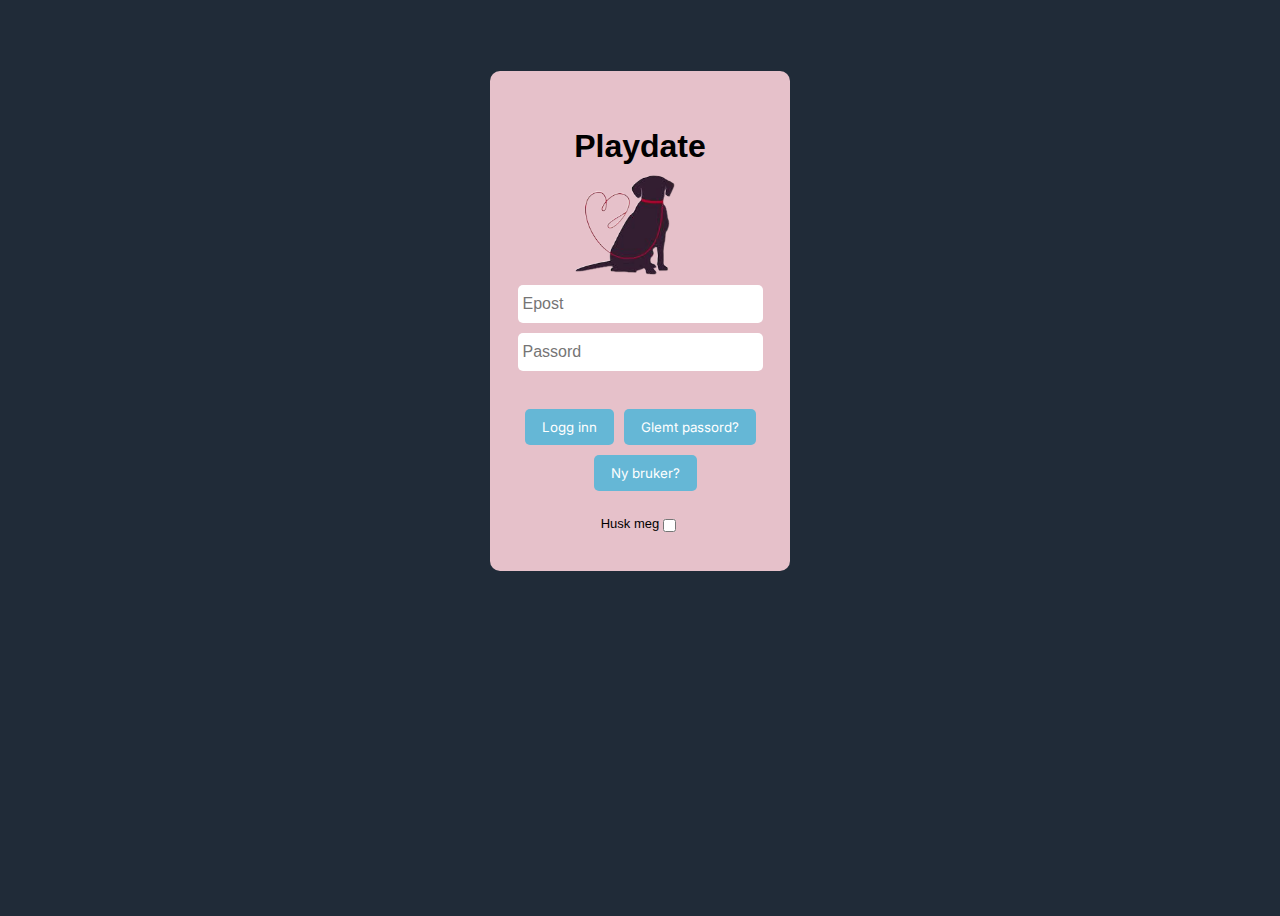
<file: index.html>
<!DOCTYPE html>
<html lang="en">

<head>
    <meta charset="UTF-8">
    <meta name="viewport" content="width=device-width, initial-scale=1.0">
    <title>Playdate</title>
</head>
<!----------------- Modell ----------------------------------------------------------------------------------------------------------------------------->
<script src="Script/module.js"></script>

<!----------------Mainpage ----------------------------------------------------------------------------------------------------------------------------->
<script src="Script/mainpage/mainPageView.js"></script>
<script src="Script/mainpage/mainPageController.js"></script>
<link rel="stylesheet" href="css/main-page.css">

<!---------------- Login ------------------------------------------------------------------------------------------------------------------------------->
<script src="Script/login/loginView.js"></script>
<script src="Script/login/loginController.js"></script>
<link rel="stylesheet" href="css/login.css">

<!--------------- Create user -------------------------------------------------------------------------------------------------------------------------->
<script src="Script/createuser/createUserView.js"></script>
<script src="Script/createuser/createUserController.js"></script>
<link rel="stylesheet" href="css/create-user.css">

<!--------------- Create pet --------------------------------------------------------------------------------------------------------------------------->
<script src="Script/createpet/createPetView.js"></script>
<script src="Script/createpet/createPetController.js"></script>
<link rel="stylesheet" href="css/create-pet.css">

<!--------------- Edit user ---------------------------------------------------------------------------------------------------------------------------->
<script src="Script/edituser/editUserView.js"></script>
<script src="Script/edituser/editUserController.js"></script>
<link rel="stylesheet" href="css/edit-user.css">

<!--------------- Chat page ---------------------------------------------------------------------------------------------------------------------------->
<script src="Script/chat/chatView.js"></script>
<script src="Script/chat/chatController.js"></script>
<link rel="stylesheet" href="css/chatpage.css">

<!--------------- Feedback page ------------------------------------------------------------------------------------------------------------------------->
<script src="Script/feedback/feedbackView.js"></script>
<script src="Script/feedback/feedbackController.js"></script>
<link rel="stylesheet" href="fontawesome/css/all.css">
<link rel="stylesheet" href="css/feedback-page.css">

<!------------- Forgot Password page -------------------------------------------------------------------------------------------------------------------->
<script src="Script/forgottenpassword/forgotPasswordView.js"></script>
<script src="Script/forgottenpassword/forgotPasswordController.js"></script>
<link rel="stylesheet" href="css/forgot-password.css">

<!------------------- Inter ----------------------------------------------------------------------------------------------------------------------------->
<link href="https://fonts.googleapis.com/css?family=Inter" rel="stylesheet" />

<body id="mainBody" class="barkmode-background">
    <div id="app"></div>
</body>
<script>
    updateViewLogin();
    function updateView(pageFunction) {
        console.log(model.app.currentUser);
        eval(pageFunction + '()');
    };
</script>

</html>
</file>
<file: css/main-page.css>
/* Blå #65B7D6;, Rosa #e6c1ca;*/
@media only screen and (min-width: 768px) and (max-width: 2560px) {
    #mainBody {
        background-color: rgb(32, 43, 56);
    }

    #app {
        background-color: rgb(32, 43, 56);
    }

    #page {
        display: grid;
        width: 100%;
        height: 100%;
        grid-template-areas:
            "head head head"
            "nav arw main"
            "nav arw main"
        ;
        grid-template-rows: 8% 1fr 2.56%;
        grid-template-columns: 9% 1% 90%;
        background-color: rgb(32, 43, 56);
    }

    #page>article {
        height: 100%;
        grid-area: arw;
        margin-top: 25px;
    }

    #page>header {
        grid-area: head;
        display: flex;
        justify-content: space-between;
        align-items: center;
        background-color: rgb(65, 173, 255);
        color: white;
    }

    #name-header {
        font-size: 25px;
    }

    /* User profile styles */
    #user-profile {
        display: flex;
        align-items: center;
        cursor: pointer;
        height: 100%;
    }

    #profile-picture-box {
        height: 100%;
    }

    .user-profile-dropdown {
        display: none;
        position: absolute;
        background-color: hsl(171, 100%, 41%);
        color: white;
        padding: 10px;
        right: 5px;
        width: 150px;
        text-decoration: none;
        font-family: "Arial";
        border-radius: 0 0 5px 5px;
    }

    /* Settings dropdown */
    .settings-dropdown {
        display: none;
        padding-left: 20px;
        margin-top: 10px;
        color: white;
    }

    .show-hide-dropdown {
        display: block;
    }

    #user-profile-dropdown a {
        color: white;
        text-decoration: none;
    }

    .user-profile-dropdown div {
        margin-bottom: 10px;
        cursor: pointer;
    }

    #settings-dropdown a {
        color: black;
        text-decoration: none;
    }

    #page>nav {
        grid-area: nav;
        height: 100%;
        background-color: rgb(32, 43, 56);
        margin-top: 25px;
    }

    #page>main {
        grid: main;
        height: 100%;
        background-color: rgb(32, 43, 56);
    }

    #petcategories {
        height: 13.6%;
        display: flex;
        justify-content: center;
        align-items: center;
        background-color: rgb(65, 173, 255);
        color: white;
        font-size: xx-large;
        cursor: pointer;
        border-radius: 5%;
        border: 1px solid black;
    }

    #arrow {
        position: relative;
        border-top: 82px solid transparent; /*DO NOT TOUCH!!!!*/ 
        border-bottom: 75px solid transparent;
        border-left: 30px solid rgb(65, 173, 255);
        border-radius: 15%;
        margin-top: 0;
        user-select: none;
    }

    .hidden {
        visibility: hidden;
    }

    #main-Logo {
        height: 100%;
    }

    #users {
        display: grid;
        grid-template-columns: 33.3% 33.3% 33.3%;
    }

    #fakeusers {
        height: 80%;
        width: 65%;
        margin: 7% 4% 0 20%;
        display: flex;
        flex-direction: column;
        align-items: center;
        border-radius: 2%;
        box-shadow: 1px -1px 40px 5px rgba(0, 0, 0, 0.40);
        -webkit-box-shadow: 1px -1px 40px 5px rgba(0, 0, 0, 0.40);
        -moz-box-shadow: 1px -1px 40px 5px rgba(0, 0, 0, 0.40);
        background-color: hsl(0, 0%, 96%);
        font-size: small;
        padding-bottom: 2%;
        font-family: "Arial";
    }

    #fakeusers:nth-last-child(-n+3) {
        margin-top: 0;
        padding-bottom: 6%;
    }

    #profile-picture {
        height: 5vw;
        border-radius: 100%;
    }

    #petprofile-picture {
        height: 13vw;
        width: 10vw;
        margin-top: 8%;
        border-radius: 5%;
    }

    #owner-profilepicture {
        height: 4vw;
        width: 4.2vw;
        border-radius: 50%;
    }

    #owner {
        position: relative;
        left: -35%;
        top: -1%;
    }

    #chatbutton {
        position: relative;
        top: -11%;
    }

    hr {
        width: 20%;
        color: black;
    }

    #users a {
        text-decoration: none;
        color: black;
    }

    #sendChatBtn {
        background-color: #65B7D6;
        border: none;
        color: black;
        border-radius: 5%;
    }

    /* Toggle switch styles */
    .toggle-container {
        display: inline-block;
        width: 40px;
        height: 20px;
        border-radius: 10px;
        background-color: #ccc;
        position: relative;
        margin-left: 5px;
    }

    .toggle-input {
        display: none;
    }

    .toggle-slider {
        width: 20px;
        height: 20px;
        border-radius: 50%;
        background-color: #fff;
        position: absolute;
        top: 0;
        left: 0;
        transition: 0.4s;
    }

    .toggle-input:checked+.toggle-container .toggle-slider {
        left: 20px;
    }

    .barkmode-box {
        display: flex;
        align-items: center;
    }
}

/* ---------------------------------------------------------------------------------------------------------------------------------------------- */

/* Laptop-Skjerm */
@media only screen and (min-width: 768px) and (max-width: 1290px) {

    /* User profile styles */
    .user-profile-dropdown {
        top: 86px;
        left: 1087px;
    }

    #page>nav {
        height: 70%;
    }

    #petcategories {
        font-size: large;
        cursor: pointer;
    }

    #fakeusers:nth-last-child(-n+3) {
        padding-bottom: 4%;
    }

    #arrow {
        border-top: 43.9px solid transparent;
        border-bottom: 43px solid transparent;
        border-left: 20px solid rgb(65, 173, 255);;
        border-radius: 10%;
    }

    #petprofile-picture {
        height: 10vw;
        width: 7vw;
        margin: 3%;
        margin-top: 30%;
    }

    #owner-profilepicture {
        height: 3vw;
        width: 3.1vw;
        border-radius: 50%;
        margin-top: 10px;
    }

    #owner {
        position: relative;
        padding: 3%;
    }

    #chatbutton {
        padding: -3%;
    }

    #sendChatBtn {
        position: relative;
        bottom: 7px;
    }
}
</file>
<file: css/login.css>
/* Blå #65B7D6, Rosa #e6c1ca;*/
#mainBody {
    background-color: rgb(32, 43, 56);
}

#loginBody {
    display: flex;
    height: 100vh;
    justify-content: center;
    background-color: rgb(32, 43, 56);
    font-family: "Arial";
    margin: 0;
}

.create-pet-frame {
    padding: 20px 20px 30px 20px;
    margin-top: 100px;
    width: 700px;
    display: flex;
    flex-direction: column;
    align-items: center;
    border-radius: 1%;
}

#loginPage {
    display: flex;
    align-items: center;
    justify-content: center;
    flex-direction: column;
    background-color: #e6c1ca;
    border-radius: 10px;
    margin: 5%;
    width: 300px;
    height: 500px;
}

#heading {
    text-align: center;
    justify-content: center;
    width: 500px;
    margin-bottom: 10px;
}

.logo {
    width: 100px;
    height: 100px;
    margin-right: 30px;
}

#inputDiv {
    width: 240px;
    height: 10px;
    margin-top: 10px;
    font-size: 16px;
    padding: 14px 0 14px 5px;
    border: none;
    border-radius: 5px;
}

#inputDiv:focus {
    outline: none;
}

.loginButtonsBox {
    display: flex;
}

.loginBtn,
.newUserBtn,
.loginButtonForgotPass {
    margin-top: 20px;
    padding: 10px 17px;
    border: none;
    border-radius: 5px;
    color: white;
    background-color: #65B7D6;
    font-family: 'Inter';
}

.loginBtn {
    margin-right: 10px;
}

.newUserBtn {
    margin-left: 10px;
    margin-top: 10px;
}

.forgot-password-box {
    text-align: center;
}

.remember-me-box {
    margin-top: 25px;
    font-size: 13px;
    display: flex;
}
</file>
<file: css/create-user.css>
/* Blå #65B7D6, Rosa #e6c1ca;*/

#createUserBody{
    display: flex;
    justify-content: center;
    
}
#backbox {
    margin-top: 2%;
    border-radius: 2%;
    width: 530px;
    display: flex;
    flex-direction: column;
    align-items: center;
    box-shadow: 1px -1px 40px 5px rgba(0,0,0,0.33);
    -webkit-box-shadow: 1px -1px 40px 5px rgba(0,0,0,0.33);
    -moz-box-shadow: 1px -1px 40px 5px rgba(0,0,0,0.33);
    background-color: #e6c1ca;
    padding-bottom: 40px;
}

#logo-header-box {
    width: 90%;
    margin-top: 20px;
    display: flex;
}

#logo-box {
    width: 34%;
}

#logo {
    width: 25%;
}

.header-create-user {
    font-size: 27px;
    margin: 0;
    margin-top: 7%;
}

#profilepic {
    width: 100px;
    height: 100px;
    margin: 1%;
}

.wrongInput {
  color: red;
}
#userData {
    display: flex;
    flex-direction: column;
    align-items: center;
    margin: 5px;
}


input[type="text"], input[type="date"], input[type="password"]{
    height: 20px;
    width: 200px;
    border: none;
    border-radius: 2px;
    padding: 8px 0 8px 8px;
}


hr {
    width: 250px;
    color: black;
}

.Topline {
    display: flex;
    flex-direction: row;
}

a {
    color: inherit;
    text-decoration: none;
    cursor: pointer;
}

input[type="file"] {
    height: 24px;
    width: 150px;
}

button {
    cursor: pointer;
    border: none;
    padding: 8px 15px;
    border-radius: 5px;
    background-color: rgb(65, 173, 255);
    color: white;
    font-family: "Arial";
}

input[type="email"] {
    border: none;
    border-radius: 2px;
    padding: 3px 0 3px 8px;
}
</file>
<file: css/create-pet.css>
/* Blå #65B7D6, Rosa #e6c1ca;*/

#create-pet-background {
    display: flex;
    justify-content: center;
    align-items: center;
}

.create-pet-frame {
    box-shadow: 1px -1px 40px 5px rgba(0, 0, 0, 0.33);
    -webkit-box-shadow: 1px -1px 40px 5px rgba(0, 0, 0, 0.33);
    -moz-box-shadow: 1px -1px 40px 5px rgba(0, 0, 0, 0.33);
    padding: 20px 20px 30px 20px;
    margin-top: -0px;
    display: flex;
    flex-direction: column;
    align-items: center;
    border-radius: 1%;
    background-color: #e6c1ca;
}

.upload-image-btn {
    width: 35px;
    cursor: pointer;
}

.pet-image {
    padding: 7px;
}

.pet-input {
    width: 200px;
    margin-top: 10px;
}

input[type="number"] {
    padding: 8px 0 8px 8px;
}

.pet-input:focus {
    outline: none;
}

hr {
    width: 200px;
}

/* create-pet-bottom-box styles */
.create-pet-bottom-box {
    display: flex;
    justify-content: space-between;
    align-items: center;
    width: 100%;
}

.create-pet-btn-box {
    margin-left: 48px;
}

.pet-button {
    height: 35px;
    cursor: pointer;
}

.main-page-link {
    text-decoration: none;
    color: black;
}

.pet-logo {
    width: 90px;
    text-align: end;
}

.wrongInput {
    margin-top: 4px;
    color: red;
}
</file>
<file: css/edit-user.css>
/* Blå #65B7D6, Rosa #e6c1ca;*/
@media only screen and (min-width: 768px) and (max-width: 2560px) {
    #editpage {
        height: 650px;
        width: 800px;
        border-radius: 15px 15px 0 0;
        display: flex;
        flex-direction: row;
        justify-content: center;
        padding-top: 2%;
        background-color: #e6c1ca;
        margin-top: 2%;
    }
    
    #user {
        display: flex;
        align-items: center;
        flex-direction: column;
        height: 600px;
        width: 600px;
    
    }
    
    #pet {
        display: flex;
        align-items: center;
        flex-direction: column;
        height: 600px;
        width: 600px;
    }
    
    #userpic {
        height: 300px;
        width: 300px;
        border-radius: 2%;
        position: relative;
    }
    
    #petpic {
        height: 300px;
        width: 250px;
        border-radius: 2%;
        position: relative;
    }
    
    input[type="text"],
    input[type="number"] {
        height: 15px;
        width: 150px;
    }
    
    #changeimg {
        margin-bottom: 5%;
    }
    
    #changepetimg {
        margin-bottom: 5%;
    }
    
    #edituser {
        display: flex;
        flex-direction: column;
        font-size: x-large;
    }
    
    #editpet {
        display: flex;
        flex-direction: column;
        font-size: x-large;
    }
    
    a {
        text-decoration: none;
        color: black;
    }
    
    #userinput {
        height: 500px;
    }
    
    hr {
        width: 175px;
    }
    
    #mainline {
        width: 300px;
    }
    
    #box {
        display: flex;
        justify-content: center;
    }
    
    .arrow {
        border: solid;
        border-width: 0 3px 3px 0;
        display: inline-block;
        padding: 3px;
    }
    
    .left {
        transform: rotate(135deg);
        -webkit-transform: rotate(135deg);
    }
    
    .editUserHeightBtn{
        height: 35px;
    }
    
    .saveChangesAndAddAnimals {
        text-align: center;
        height: 35px;
    }
    
    .back-button {
        margin-top: 1%;
        text-align: center;
    }
    
    #allbuttons {
        background-color: #e6c1ca;
        width: 800px;
        margin: auto;
        padding-bottom: 2%;
        border-radius: 0 0 15px 15px;
    }
}

@media only screen and (min-width: 768px) and (max-width: 1290px) {
    #editpage {
        height: 570px;
        width: 700px;
    }
    #allbuttons {
        width: 700px;
    }
    #petpic {
        height: 200px;
        width: 150px;
    }
    #userpic {
        height: 200px;
        width: 200px;
    }
}
</file>
<file: css/chatpage.css>
/* Blå #65B7D6, Rosa #e6c1ca;*/

#sendMessage {
    position: fixed;
    bottom: 0;
    left: 0;
    width: 100%;
    /* Additional styles for your sendMessage div go here */
    text-align: center; /* Center align the content horizontally */
    margin: 20px; /* Add some margin for spacing */
}

#chatinput {
    padding: 10px;
    width: 70%; /* Adjust the width as needed */
    border: 1px solid #ccc; /* Add a border for input */
    border-radius: 5px; /* Add rounded corners */
}

#sendButton, #backButton {
    padding: 10px 20px;
    background-color: #3498db; /* Button background color */
    color: #fff; /* Button text color */
    border: none;
    border-radius: 5px; /* Add rounded corners */
    cursor: pointer;
    margin-left: 10px; /* Add some spacing between input and button */
}
#userchats {
    display: flex;
    flex-direction: column;
    align-items: flex-;
    padding: 10px;
    border-radius: 5px;
    margin: 0px; /* Add margin for spacing */
}

.user-chat {
    padding: 10px;
    border: 1px solid white;
    text-align: center;
    width: 250px;
    height: 300px;
    background-color: rgb(32, 43, 56);
    color: white;
}
#messageFrame {
    color: white;
    background-color: rgb(10, 74, 193);
    border-radius: 1px;
    padding: 10px;
    border-radius: 10px;
    display: inline-block;
    position: fixed;
    bottom: 90px;
    right: 0;
    margin: 10px;
}

#chatbox {
    display: flex;
    flex-direction: row;
    border: 1px solid black;
}
#chatoutput {
    display: flex;
    flex-direction: column;
    width: 100%;
    color: white;
}
#botreply {
    background-color: lightblue;
    color: black;
}

#loginErrorMessage {
    color: red;
}
</file>
<file: css/feedback-page.css>
/* Blå #65B7D6, Rosa #e6c1ca;*/

@media only screen and (min-width: 768px) and (max-width: 2560px) {
    .feedbackBody {
        margin: 0;
        box-sizing: border-box;
        display: flex;
        justify-content: center;
        margin-top: 7%;
    }
    
    /* Box styles */
    .box {
        width: 500px;
        background-color: #e6c1ca;
        border-radius: 15px 15px 15px 15px;
    }
    
    /* Header styles */
    .feedback-header {
        margin: 5% 0 0 25px;
        display: flex;
        align-items: center;
    }
    
    .feedback-header .logo {
        width: 60px;
        height: 60px;
    }
    
    /* Main styles */
    .feedback-main {
        display: flex;
        flex-direction: column;
        align-items: center;
        background-color: #e6c1ca;
        padding-bottom: 8%;
        border-radius: 0 0 15px 15px;
    }
    
    .feedbackInput {
        width: 200px;
        margin-top: 10px;
        padding: 2.5px 0 2.5px 0;
    }
    
    input[type="email"] {
        padding: 2px 5px 2px 5px;
    }
    
    .feedbackInput:focus {
        outline: none;
    }
    
    .feedbackTextBox {
        margin-top: 20px;
        width: 300px;
        margin-bottom: 20px;
    }
    
    .feedbackTextBox:focus {
        outline: none;
    }
    
    .feedback-main-button, .feedbackBackBtn {
        border: none;
        padding: 10px 25px 10px 25px;
        border-radius: 7px;
        cursor: pointer;
    }
    
    .wrong-input {
        color: red;
        font-size: 17px;
        margin-bottom: 3%;
    }    
}

@media only screen and (min-width: 768px) and (max-width: 1290px) {
    .feedbackBody {
        margin-top: 0;
    }
}
</file>
<file: css/forgot-password.css>
/* Blå #65B7D6, Rosa #e6c1ca;*/

#forgotPasswordBody {
    display: flex;
    flex-direction: column;
    justify-content: center;
    align-items: center;
    background-color: rgb(32, 43, 56);
    height: 100vh;
}

#backboxFP {
    display: flex;
    flex-direction: column;
    align-items: center;
    width: 350px;
    border-radius: 2%;
    background-color: #e6c1ca;
    padding-bottom: 1%;
}

#email {
    background-color: #65B7D6;
    border-radius: 5px;
    border: none;
    font-family: 'Inter';
    color: white;
    padding: 8px 12px 8px 12px;
}

#return {
    margin-right: 70%;
}

#returnbtn {
    background-color: #65B7D6;
    border: none;
    border-radius: 5px;
    color: white;
    padding: 8px 14px 8px 14px;
}

#emailInput {
    border: none;
    border-radius: 5px;
    height: 30px;
    width: 150px;
}

#emailInput:focus {
    outline: none;
}
</file>
